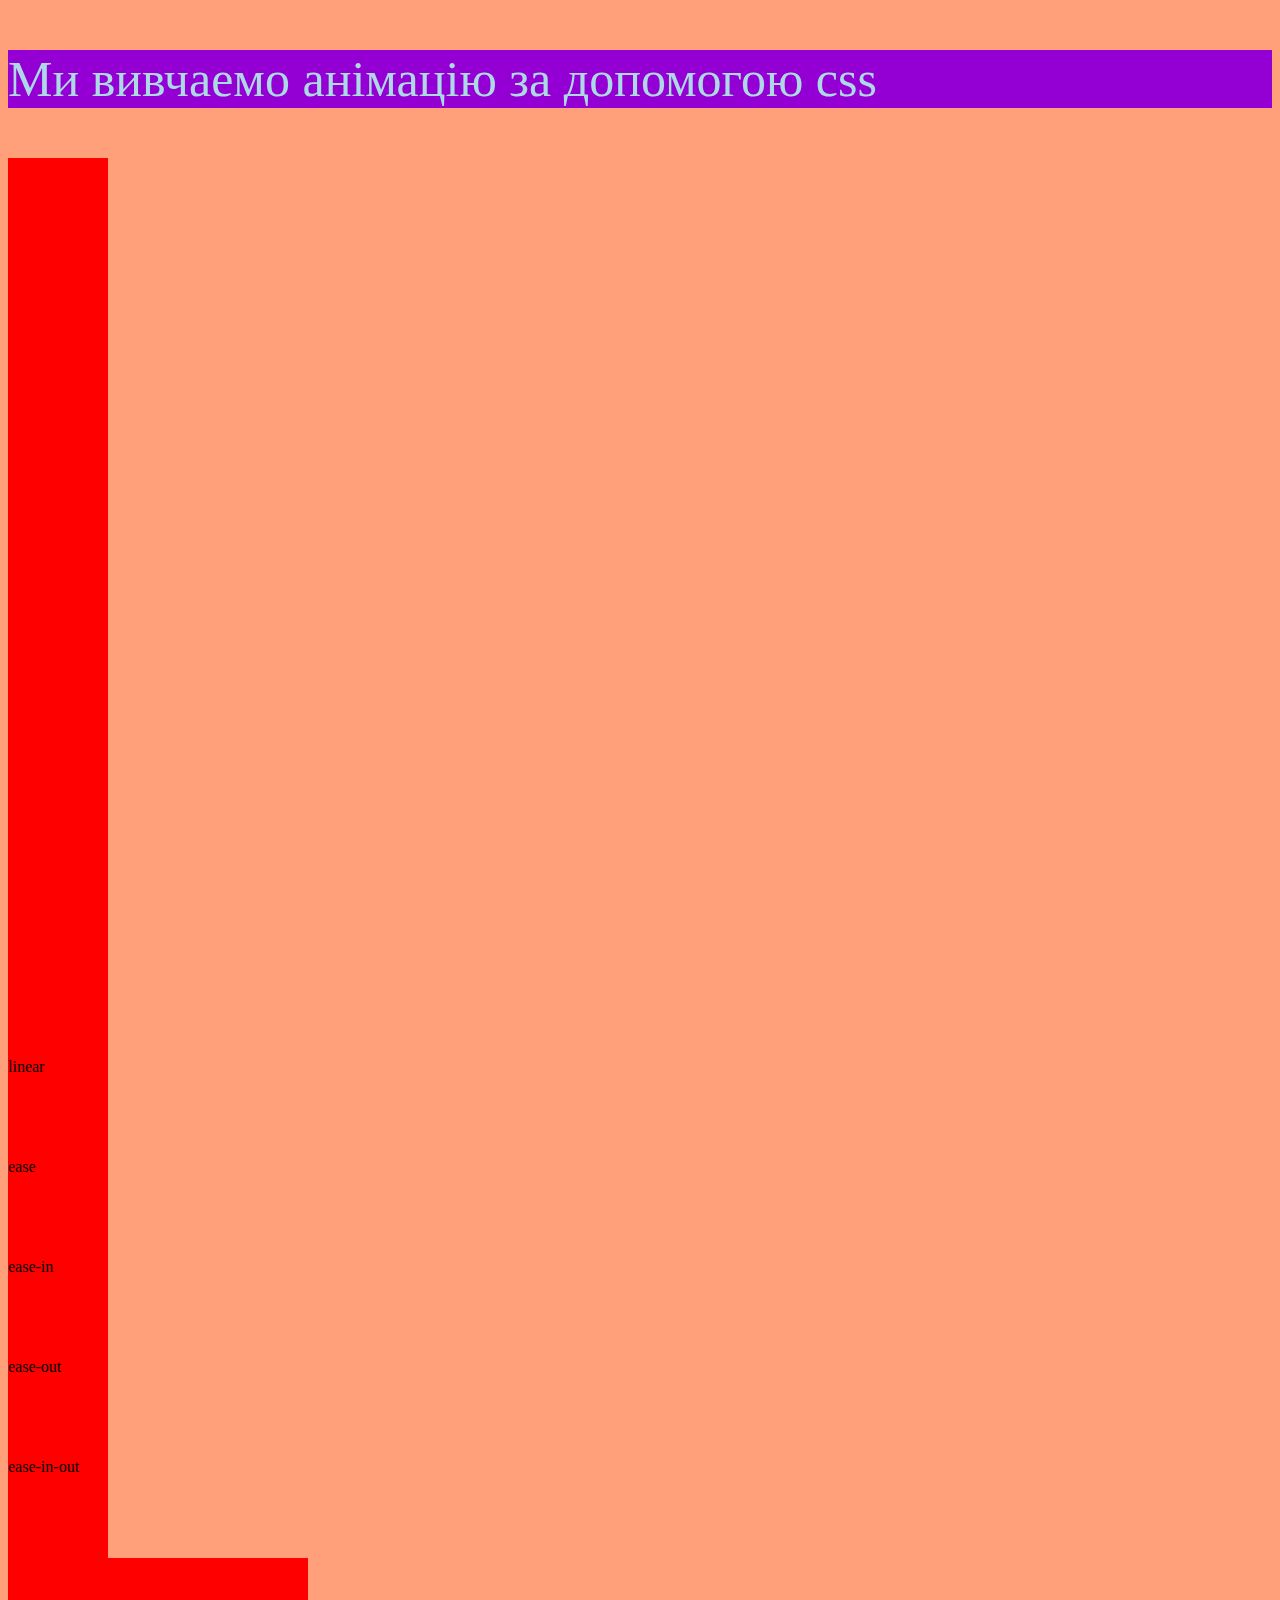
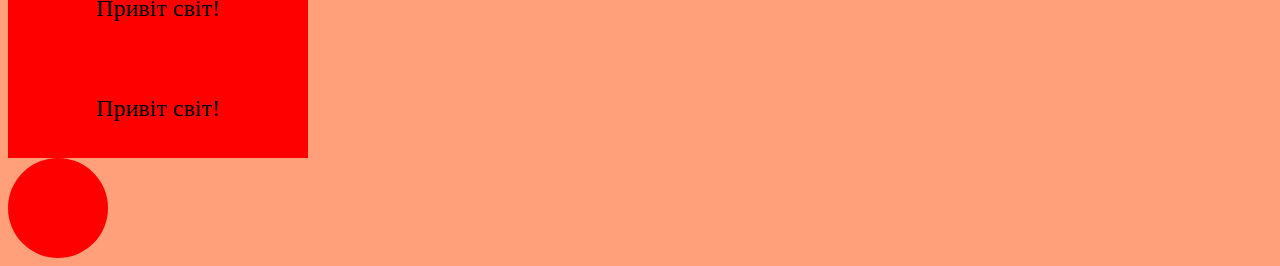
<file: Animation.html>
<!DOCTYPE html>
<!-- saved from url=(0057)https://artem20243112.github.io/beautiful-/animation.html -->
<html><head><meta http-equiv="Content-Type" content="text/html; charset=UTF-8">
	
	<meta name="viewport" content="width=device-width, initial-scale=1">
	<title>Animation css</title>
	<link rel="stylesheet" type="text/css" href="./Animation_files/animation.css">
<style type="text/css"></style><style type="text/css" id="operaUserStyle"></style></head>
<body>
<p>Ми вивчаемо анімацію за допомогою css</p>
<div class="d1"></div>
<div class="d2"></div>
<div class="d3"></div>
<div class="d4"></div>
<div class="d5"></div>
<div class="d6"></div>
<div class="d7"></div>
<div class="d8"></div>
<div class="d9"></div>
<div class="d10">linear</div>
<div class="d11">ease</div>
<div class="d12">ease-in</div>
<div class="d13">ease-out</div>
<div class="d14">ease-in-out</div>
<div class="d15">Привіт світ!</div>
<div class="d16">Привіт світ!</div>
<div class="d17"></div>



</body></html>
</file>
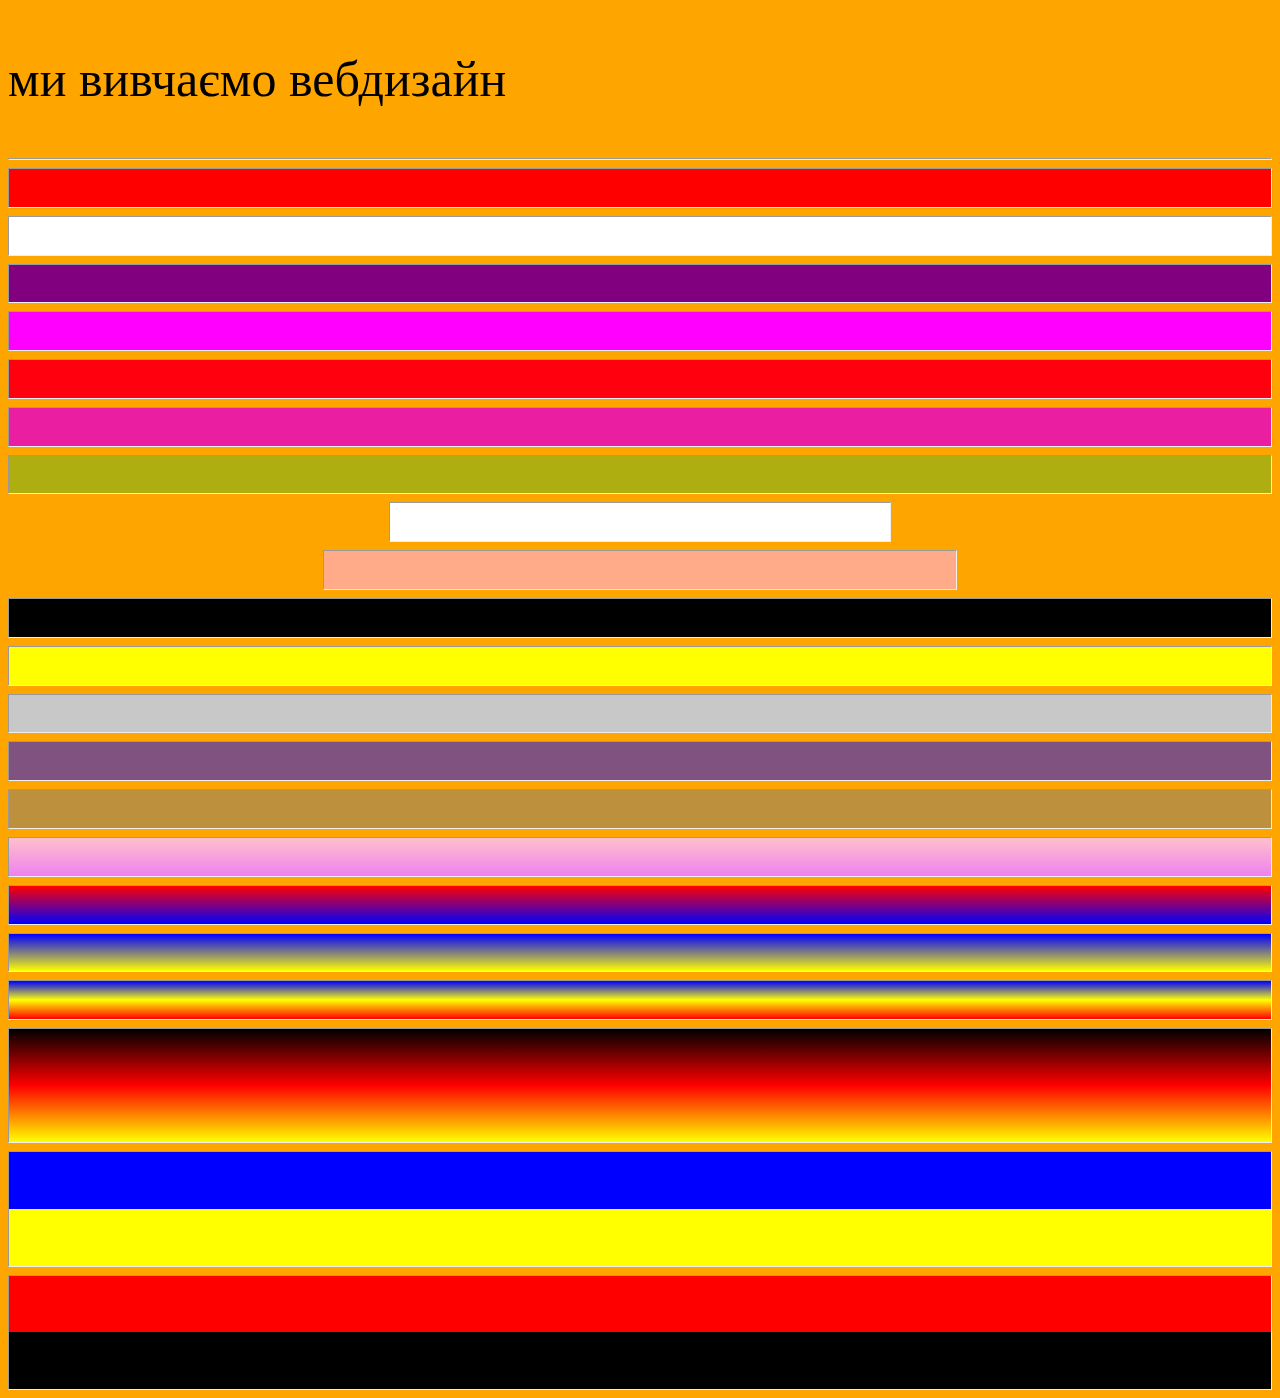
<file: base.html>
<!DOCTYPE html>
<html lang="uk">  
<head>
	<meta charset="utf-8">
	<meta name="viewport" content="width=device-width, initial-scale=1">
	<title>my site</title>
</head>
<body style="background-color: orange;">
	<p style="background-color:orange; color: #00f00; font-size: 50px;">ми вивчаємо вебдизайн</p>
	<hr>
	<hr style="background-color:#ff0000; height: 1cm;">
	<hr style="background-color:#fff; height: 1cm;">
	<hr style="background-color:#800080; height: 1cm;">
	<hr style="background-color:#ff00ff; height: 1cm;">
	<hr style="background-color:#ff000f; height: 1cm;">
	<hr style="background-color:#ea1ea1; height: 1cm;">
	<hr style="background-color:#aeae11; height: 1cm;">
	<hr style="background-color:#fff; height: 1cm;width: 500px;">
	<hr style="background-color:#fa8; height: 1cm;width: 50%;">
	<hr style="background-color:rgb(0, 0, 0, 1.0); height: 1cm;">
	<hr style="background-color:rgb(255, 255, 0, 1.0); height: 1cm;">
	<hr style="background-color:rgb(200, 200, 200, 1.0); height: 1cm;">
	<hr style="background-color:rgb(0, 0, 255, 0.5); height: 1cm;">
	<hr style="background-color:rgb(123, 123, 123, 0.5); height: 1cm;">
	<hr style="background: linear-gradient(pink,violet); height: 1cm;">
	<hr style="background: linear-gradient(red,blue); height: 1cm;">
	<hr style="background: linear-gradient(blue,yellow); height: 1cm;">
	<hr style="background: linear-gradient(blue,yellow,red); height: 1cm;">
	<hr style="background: linear-gradient(black,red,yellow); height: 3cm;">
	<hr style="background: linear-gradient(180deg,blue 50%, yellow 50%); height: 3cm;">
	<hr style="background: linear-gradient(180deg,red 50%, black 50%); height: 3cm;">

    <body>
	</html>
</file>
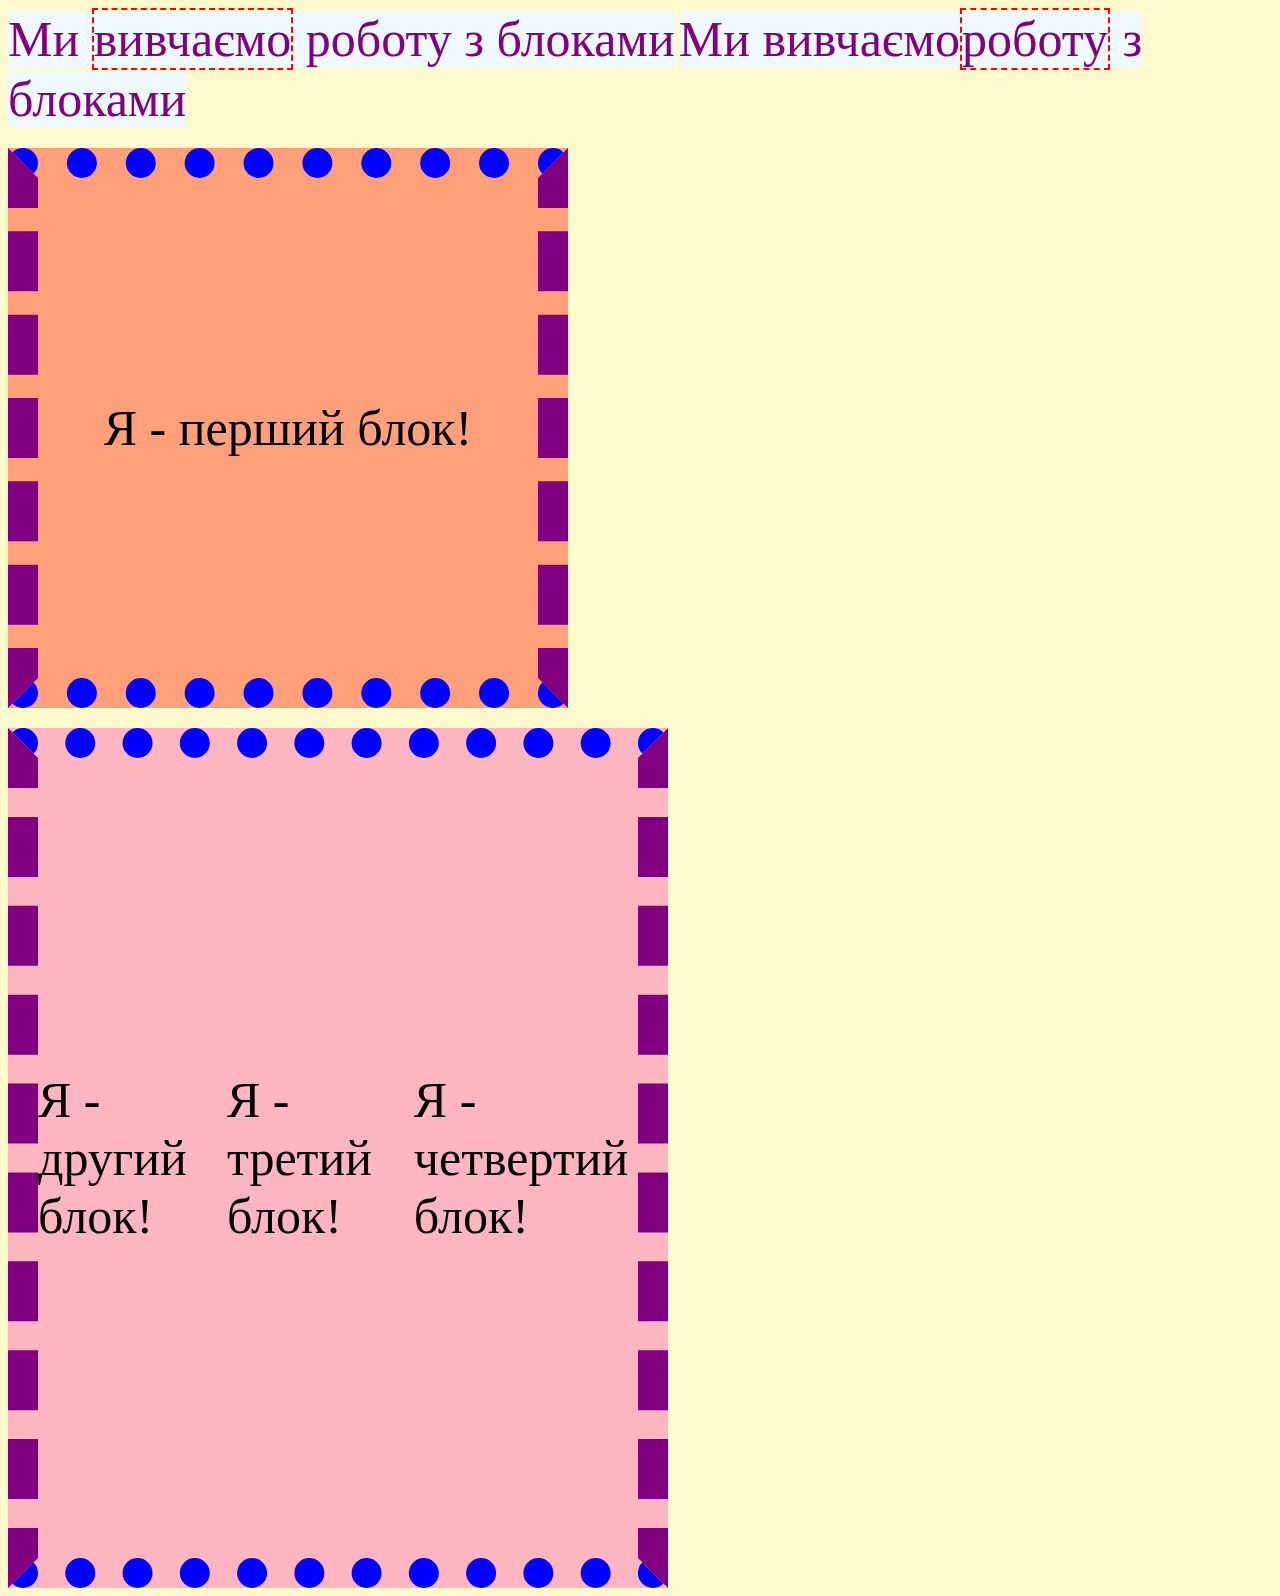
<file: Blocks.html>
<!DOCTYPE html>
<!-- saved from url=(0054)https://artem20243112.github.io/beautiful-/blocks.html -->
<html><head><meta http-equiv="Content-Type" content="text/html; charset=UTF-8">
	
	<meta name="viewport" content="width=device-width, initial-scale=1">
	<title> Blocks </title>
	<link rel="stylesheet" type="text/css" href="./Blocks_files/blocks.css">
<style type="text/css"></style><style type="text/css" id="operaUserStyle"></style></head>
<body>
<p>Ми <span>вивчаємо</span> роботу з блоками</p>
<p>Ми вивчаємо<span>роботу</span> з блоками</p>
<div id="first"> Я - перший блок!</div>
<div id="second"> Я - другий блок!
<div id="third"> Я - третий блок!</div>
<div id="fourth"> Я - четвертий блок!</div>	


</div>


</body></html>
</file>
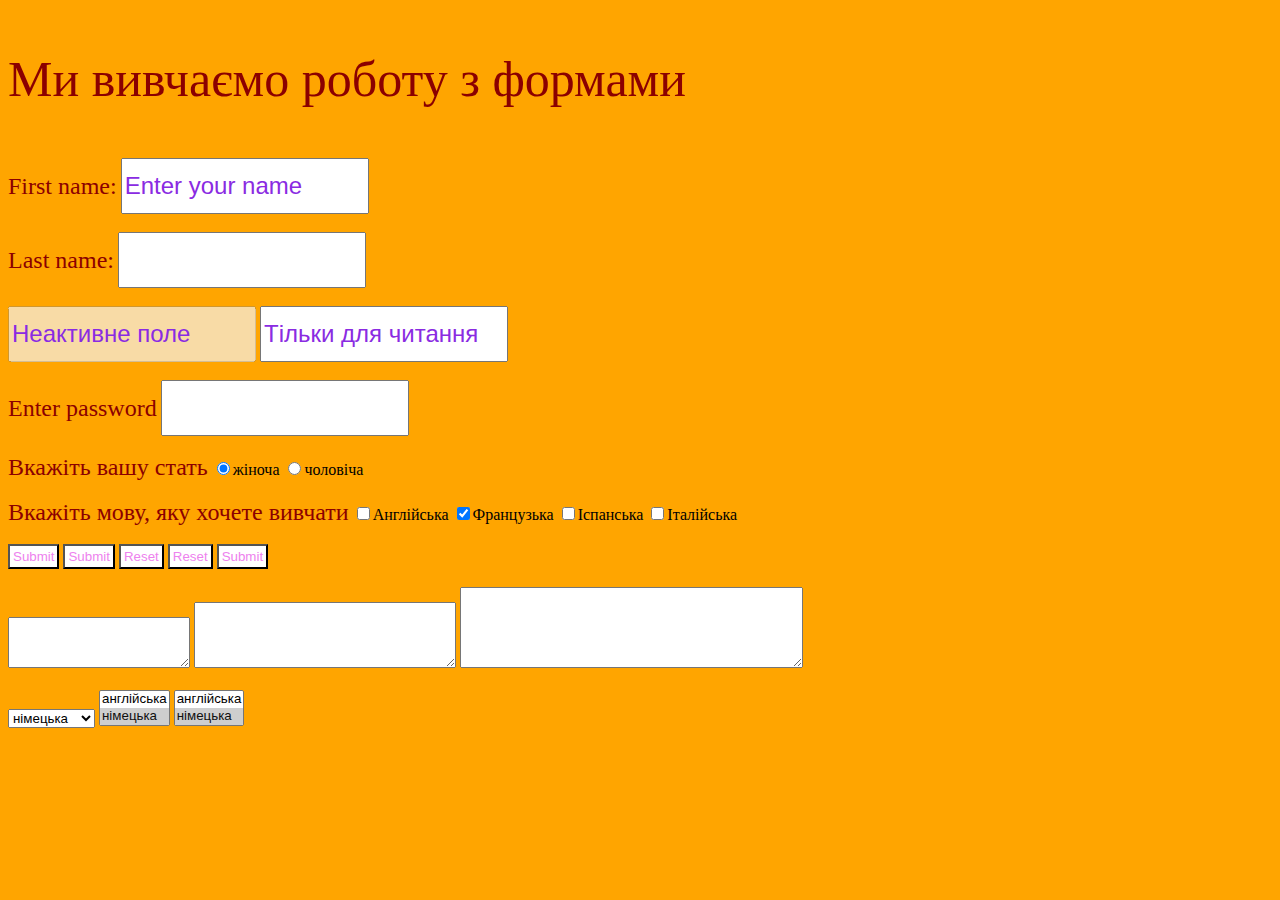
<file: forms.html>
<!DOCTYPE html>
<html>
<head>
	<meta charset="utf-8">
	<meta name="viewport" content="width=device-width, initial-scale=1">
	<title>Forms</title>
	<link rel="stylesheet" type="text/css" href="css/forms.css">
</head>
<body>
<p>Ми вивчаємо роботу з формами</p>
<form name="form1">
  <label for="fname">First name:</label>
  <input type="text" id="fname" name="fname" value="Enter your name" maxlength="50" size="12" class="in1"><br><br>
  <label for="lname">Last name:</label>
  <input type="text" id="lname" name="lname" class="in1"><br><br>
  <input type="text" name="df" value="Неактивне поле" disabled class="in1">
  <input type="text" name="ro" value="Тільки для читання" readonly class="in1"><br><br>
<label for="password"> Enter password</label> <input type="password" name="password" class="in1"><br><br>
<label for="gender">Вкажіть вашу стать</label>
<input type="radio" name="gender" checked>жіноча
<input type="radio" name="gender">чоловіча<br><br>
<label for="lang">Вкажіть мову, яку хочете вивчати</label>
<input type="checkbox" name="lan1">Англійська
<input type="checkbox" name="lan2" checked>Французька
<input type="checkbox" name="lan3">Іспанська
<input type="checkbox" name="lan4">Італійська
<br><br>
<input type="submit" name="submit" class="btn">
<input type="submit" name="submit1" value="Submit" class="btn">
<input type="reset" name="reset" class="btn">
<input type="reset" name="reset1" value="Reset" class="btn">
<button type="submit" class="btn">Submit</button>
<br><br>
<textarea cols="20" rows="3" name="ta1" wrap="off"></textarea>
<textarea cols="30" rows="4" name="ta1" wrap="virtual"></textarea>
<textarea cols="40" rows="5" name="ta1" wrap="physical"></textarea>
<br><br>
<select name="lanch">
	<option>англійська</option>
	<option selected>німецька</option>
	<option>італійська</option>
	<option>іспанська</option>

</select>
<select name="lanch" size="2">
	<option>англійська</option>
	<option selected>німецька</option>
	<option>італійська</option>
	<option>іспанська</option>

</select>
<select name="lanch" size="2" multiple>
	<option>англійська</option>
	<option selected>німецька</option>
	<option>італійська</option>
	<option>іспанська</option>

</select>
</form>
</body>
</html>
</file>
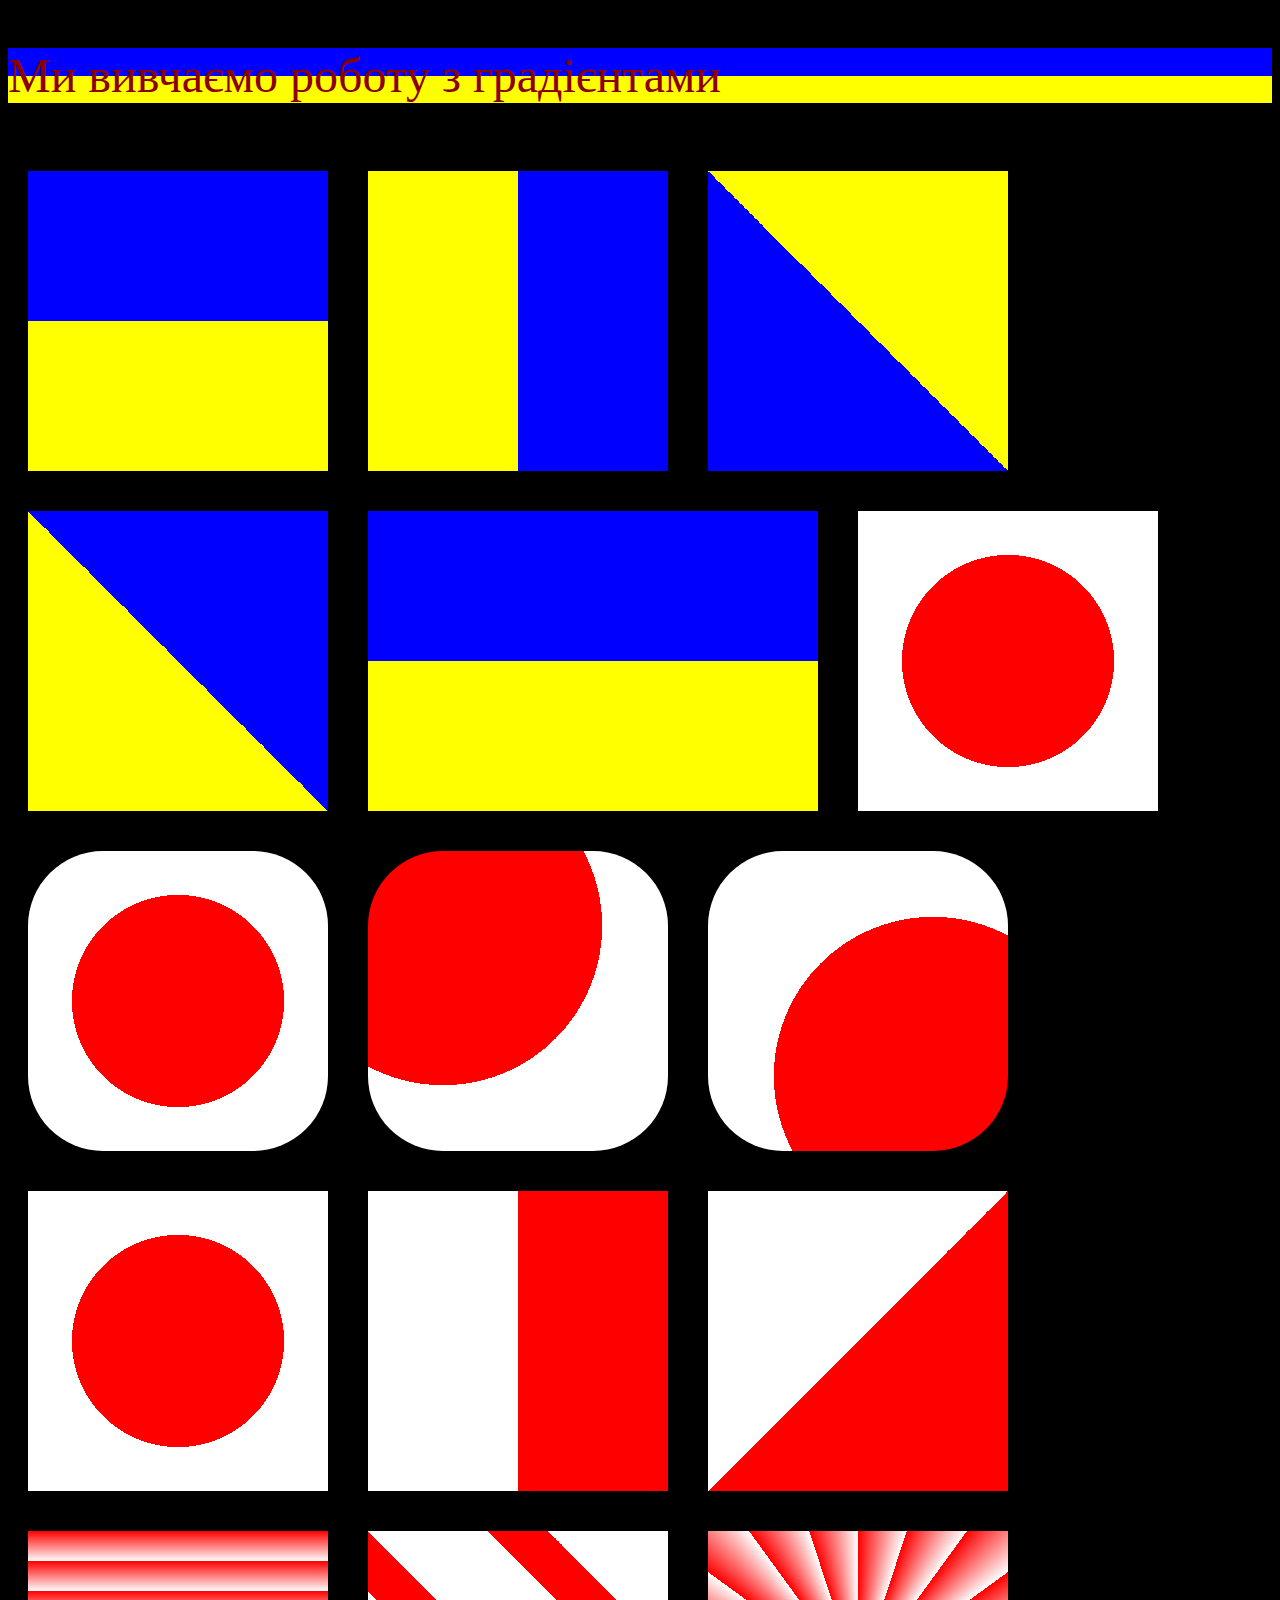
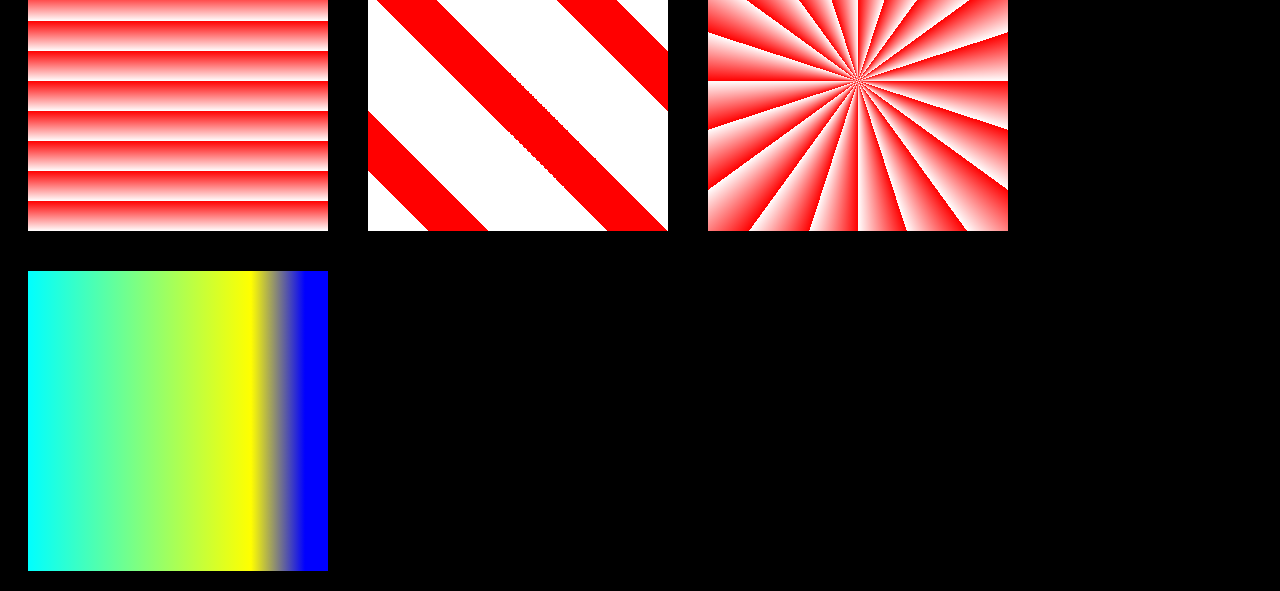
<file: gradient.html>
<!DOCTYPE html>
<html lang="uk">
<head>
	<meta charset="utf-8">
	<meta name="viewport" content="width=device-width, initial-scale=1">
	<title>gradient</title>
	<style type="text/css">
		body{
			background-color: black;
		}
		p{
            color: darkred;
            font-size: 0.5in;
            background: linear-gradient(blue 50%, yellow 50%);
		}
		div{
			width: 300px;
			height: 300px;
			margin: 20px;
			float: left;
		}
	</style>
</head>
<body>
<p>Ми вивчаємо роботу з градієнтами</p>
<div style="background: linear-gradient(blue 50%, yellow 50%);"></div>
<div style="background: linear-gradient(to left, blue 50%, yellow 50%);"></div>
<div style="background: linear-gradient(45deg, blue 50%, yellow 50%);"></div>
<div style="background: linear-gradient(225deg, blue 50%, yellow 50%);"></div>
<div style="background: linear-gradient(blue 50%, yellow 50%); width: 450px;"></div>
<div style="background: radial-gradient(red 50%, white 50%);"></div>
<div style="background: radial-gradient(red 50%, white 50%); border-radius: 25%;"></div>
<div style="background: radial-gradient(circle at 25% 25%, red 50%, white 50%); border-radius: 25%;"></div>
<div style="background: radial-gradient(circle at 75% 75%, red 50%, white 50%); border-radius: 25%;"></div>
<div style="background: radial-gradient(circle at 50% 50%, red 50%, white 50%);"></div>
<div style="background: conic-gradient(red 50%, white 50%);"></div>
<div style="background: conic-gradient(from 45deg,red 50%, white 50%);"></div>
<div style="background: repeating-linear-gradient(red 10%, white 20%);"></div>
<div style="background: repeating-linear-gradient(45deg,red 10% 20%,white 20% 40%);"></div>
<div style="background: repeating-conic-gradient(red 5%, white 10%);"></div>
<div style="background: linear-gradient(to left, blue 23px, yellow 77px, cyan);"></div>

</body>
</html>
</file>
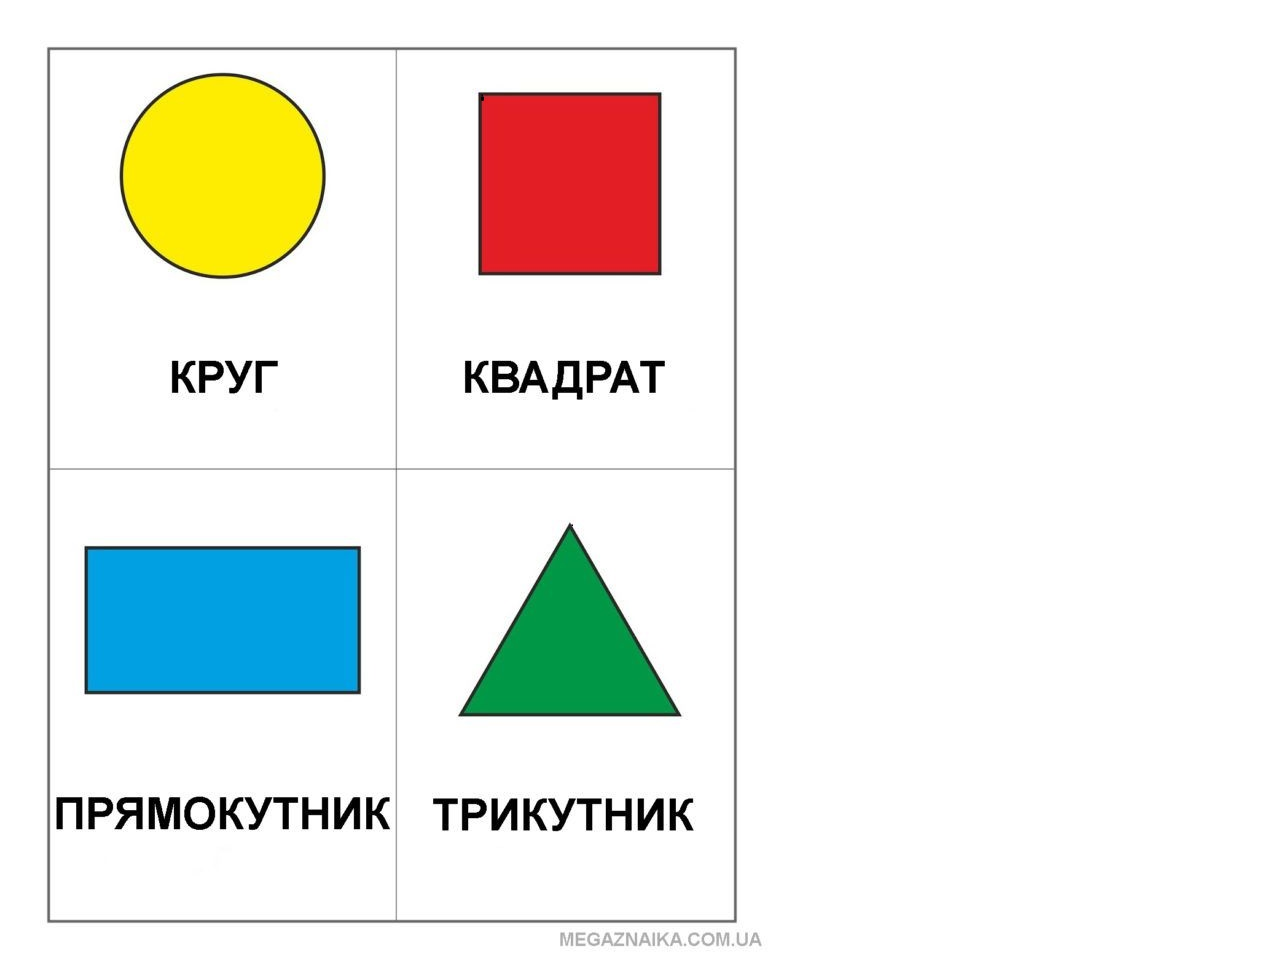
<file: map.html>
<!DOCTYPE html>
<!-- saved from url=(0092)file:///D:/%D0%92%D0%B5%D0%B1%D0%B4%D0%B8%D0%B7%D0%B0%D0%B9%D0%BD%20Sublime%20Text/maps.html -->
<html><head><meta http-equiv="Content-Type" content="text/html; charset=UTF-8">
	
	<meta name="viewport" content="width=device-width, initial-scale=1">
	<title>tag map</title>
<style type="text/css" id="operaUserStyle"></style></head>
<body>
<img src="./map_files/figures.jpg" alt="figures" usemap="#figures">
<map name="figures">
	<area shape="rect" coords="80,540,350,680" href="https://uk.wikipedia.org/wiki/%D0%9F%D1%80%D1%8F%D0%BC%D0%BE%D0%BA%D1%83%D1%82%D0%BD%D0%B8%D0%BA" target="_blank" title="Прямокутник">
	<area shape="circle" coords="210,170,105" href="https://uk.wikipedia.org/wiki/%D0%9A%D1%80%D1%83%D0%B3" target="_blank" title="Круг">
	<area shape="rect" coords="471,86,651,266" href="https://uk.wikipedia.org/wiki/%D0%9A%D0%B2%D0%B0%D0%B4%D1%80%D0%B0%D1%82#:~:text=%D0%9A%D0%B2%D0%B0%D0%B4%D1%80%D0%B0%CC%81%D1%82%20%E2%80%94%20%D1%87%D0%BE%D1%82%D0%B8%D1%80%D0%B8%D0%BA%D1%83%D1%82%D0%BD%D0%B8%D0%BA%2C%20%D1%83%20%D1%8F%D0%BA%D0%BE%D0%B3%D0%BE%20%D0%B2%D1%81%D1%96,%D1%80%D1%96%D0%B2%D0%BD%D1%96%20%D1%96%20%D0%B2%D1%81%D1%96%20%D0%BA%D1%83%D1%82%D0%B8%20%D0%BF%D1%80%D1%8F%D0%BC%D1%96." target="_blank" title="Квадрат">
		<area shape="poly" coords="563,517,671,705,452,706" href="https://uk.wikipedia.org/wiki/%D0%A2%D1%80%D0%B8%D0%BA%D1%83%D1%82%D0%BD%D0%B8%D0%BA" target="_blank" title="трикутник">
</map>	

</body></html>
</file>
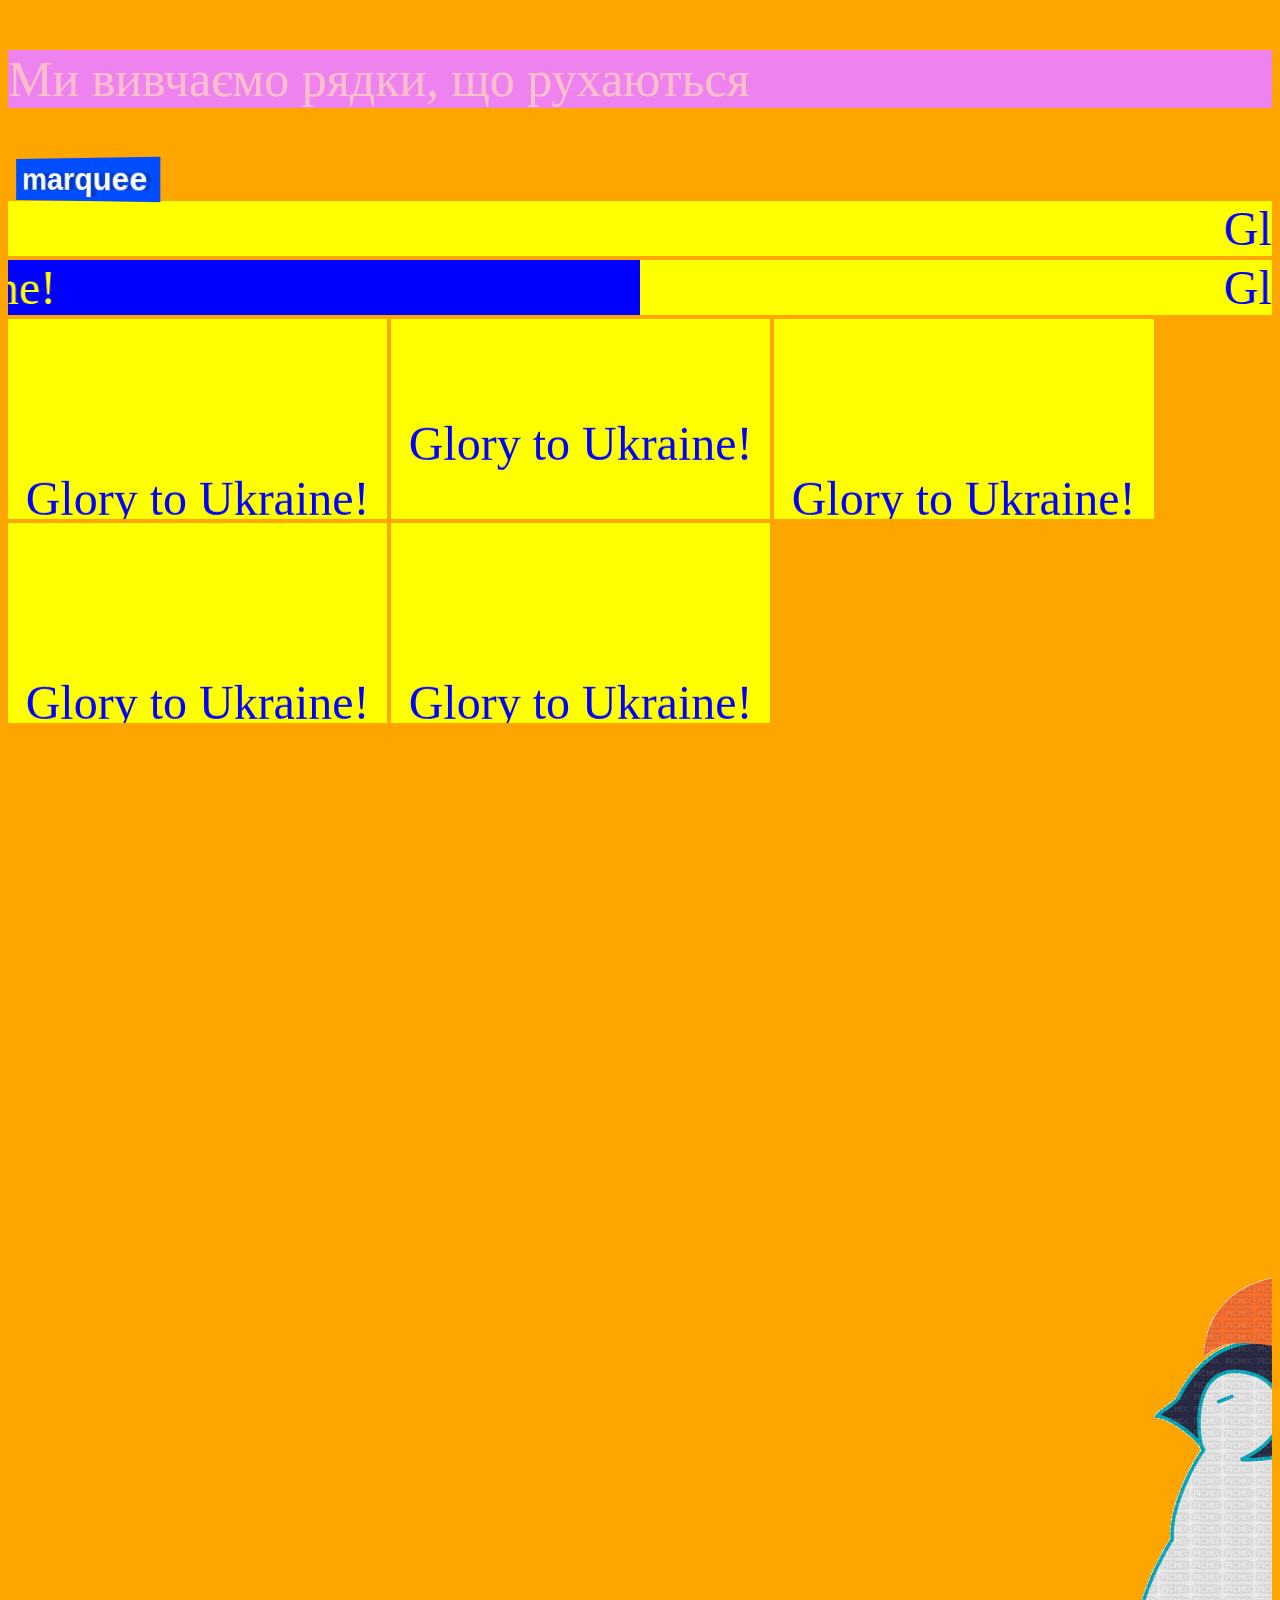
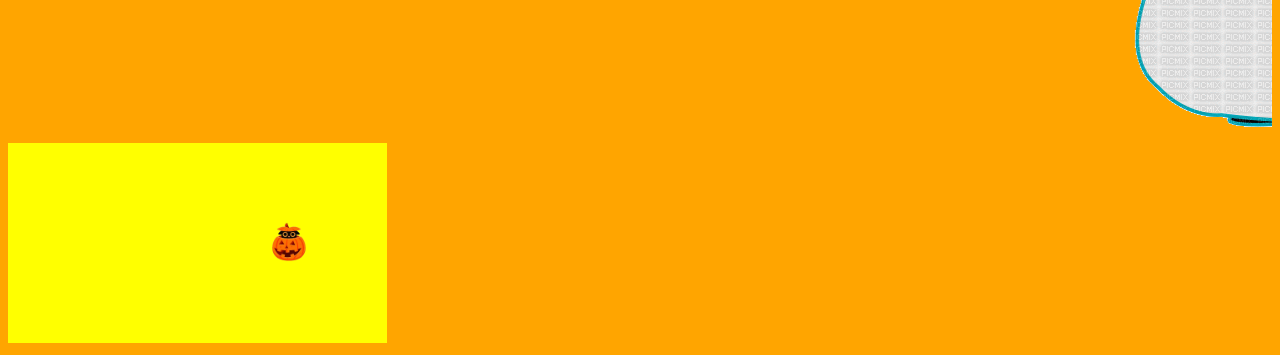
<file: marquee.html>
<!DOCTYPE html>
<!-- saved from url=(0055)https://artem20243112.github.io/beautiful-/marquee.html -->
<html><head><meta http-equiv="Content-Type" content="text/html; charset=UTF-8">
					
					<meta name="viewport" content="width=device-width, initial-scale=1">
					<title>Анімація</title>
					<link rel="stylesheet" type="text/css" href="./marquee_files/marquee.css">
				<style type="text/css"></style><style type="text/css" id="operaUserStyle"></style></head>
				<body>
				<p>Ми вивчаємо рядки, що рухаються</p>
				<!-- HTML !-->
<a href="https://html-css.co.ua/html/tag-marquee/" target="_blank"><button class="button-92" role="button">marquee</button></a>
<marquee style="color: blue; background-color: yellow; font-size: 48px;">Glory to Ukraine!</marquee>
<marquee style="color: yellow; background-color: blue; font-size: 48px; width:50% ;" direction="right">Glory to Ukraine!</marquee><marquee style="color: blue; background-color: yellow; font-size: 48px; width:50% ;">Glory to Ukraine!</marquee>

<marquee style="color: blue; background-color: yellow; font-size: 48px; width: 30%; height: 200px; text-align: center;" direction="up">Glory to Ukraine!</marquee>
<marquee style="color: blue; background-color: yellow; font-size: 48px; width: 30%; height: 200px; text-align: center;" direction="up" behavior="alternate">Glory to Ukraine!</marquee>
<marquee style="color: blue; background-color: yellow; font-size: 48px; width: 30%; height: 200px; text-align: center;" direction="up" behavior="slide" loop="3">Glory to Ukraine!</marquee>
<marquee style="color: blue; background-color: yellow; font-size: 48px; width: 30%; height: 200px; text-align: center;" direction="up" behavior="slide">Glory to Ukraine!</marquee>
<marquee style="color: blue; background-color: yellow; font-size: 48px; width: 30%; height: 200px; text-align: center;" direction="up" behavior="slide" loop="3">Glory to Ukraine!</marquee>
<marquee><img src="./marquee_files/2431392_fb97e.gif"></marquee>
<marquee scrollamount="30"><img src="./marquee_files/2431392_fb97e.gif"></marquee>
<marquee style="color: blue; background-color: yellow; font-size: 48px; width: 30%; height: 200px; text-align: center;" direction="up" behavior="alternate"><marquee behavior="alternate"><img src="./marquee_files/6aa18e24a142fcbbd317899375c0827a035b4b59.gif" width="100"></marquee></marquee>




				
								</body></html>
</file>
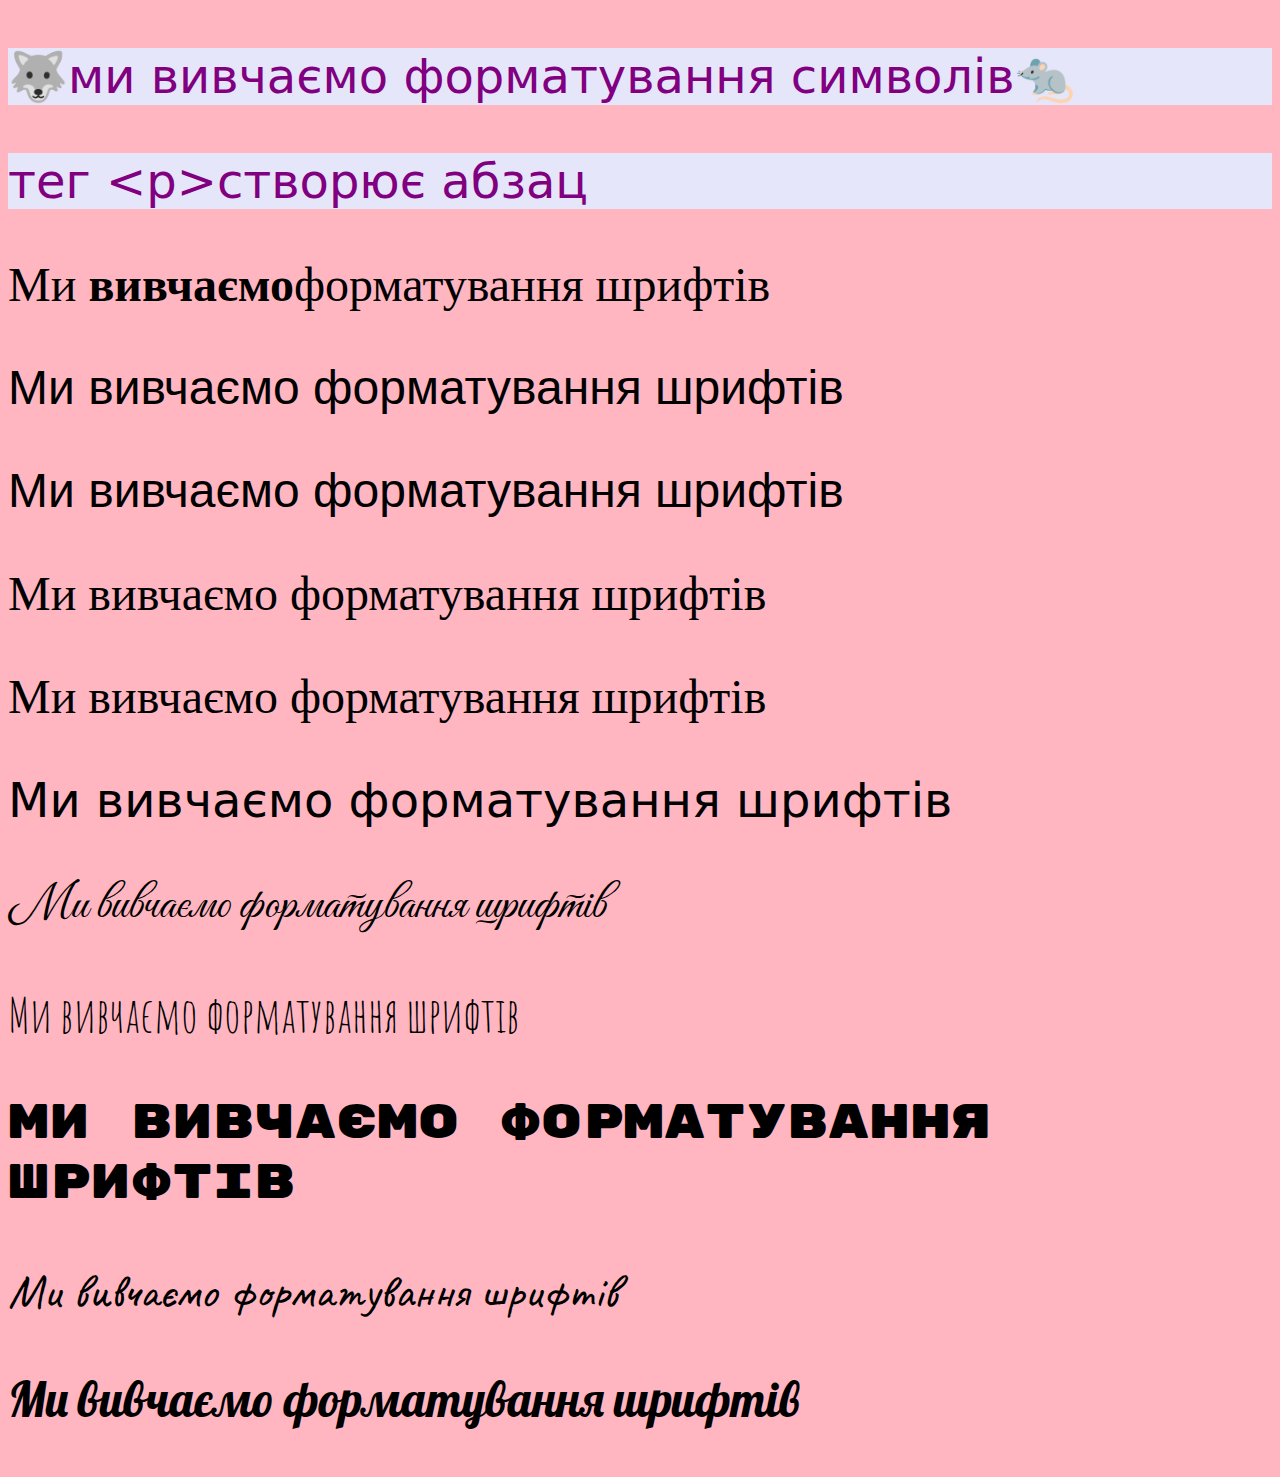
<file: simbols.html>
<!DOCTYPE html>
<html>
<head>
	<meta charset="utf-8">
	<meta name="viewport" content="width=device-width, initial-scale=1">
	<title>symbols</title>
	<link rel="stylesheet" type="text/css" href="css/symbols.css"><link rel="preconnect" href="https://fonts.googleapis.com">
<link rel="preconnect" href="https://fonts.gstatic.com" crossorigin>
<link href="https://fonts.googleapis.com/css2?family=Amatic+SC:wght@400;700&family=Caveat:wght@400..700&family=Great+Vibes&family=Lobster&family=Rubik+Mono+One&display=swap" rel="stylesheet">
</head>
<body>
<p class="p1">&#128058;ми вивчаємо форматування символів&#128000;</p>
<p class="p1">тег &lt;p&gt;створює абзац</p>
<p class="p2">Ми <b>вивчаємо</b>форматування шрифтів</p>
<p class="p3">Ми вивчаємо форматування шрифтів</p>
<p class="p4">Ми вивчаємо форматування шрифтів</p>
<p class="p5">Ми вивчаємо форматування шрифтів</p>
<p class="p6">Ми вивчаємо форматування шрифтів</p>
<p class="p7">Ми вивчаємо форматування шрифтів</p>
<p class="p8">Ми вивчаємо форматування шрифтів</p>
<p class="p9">Ми вивчаємо форматування шрифтів</p>
<p class="p10">Ми вивчаємо форматування шрифтів</p>
<p class="p11">Ми вивчаємо форматування шрифтів</p>
<p class="p12">Ми вивчаємо форматування шрифтів</p>

</body>
</html>
</file>
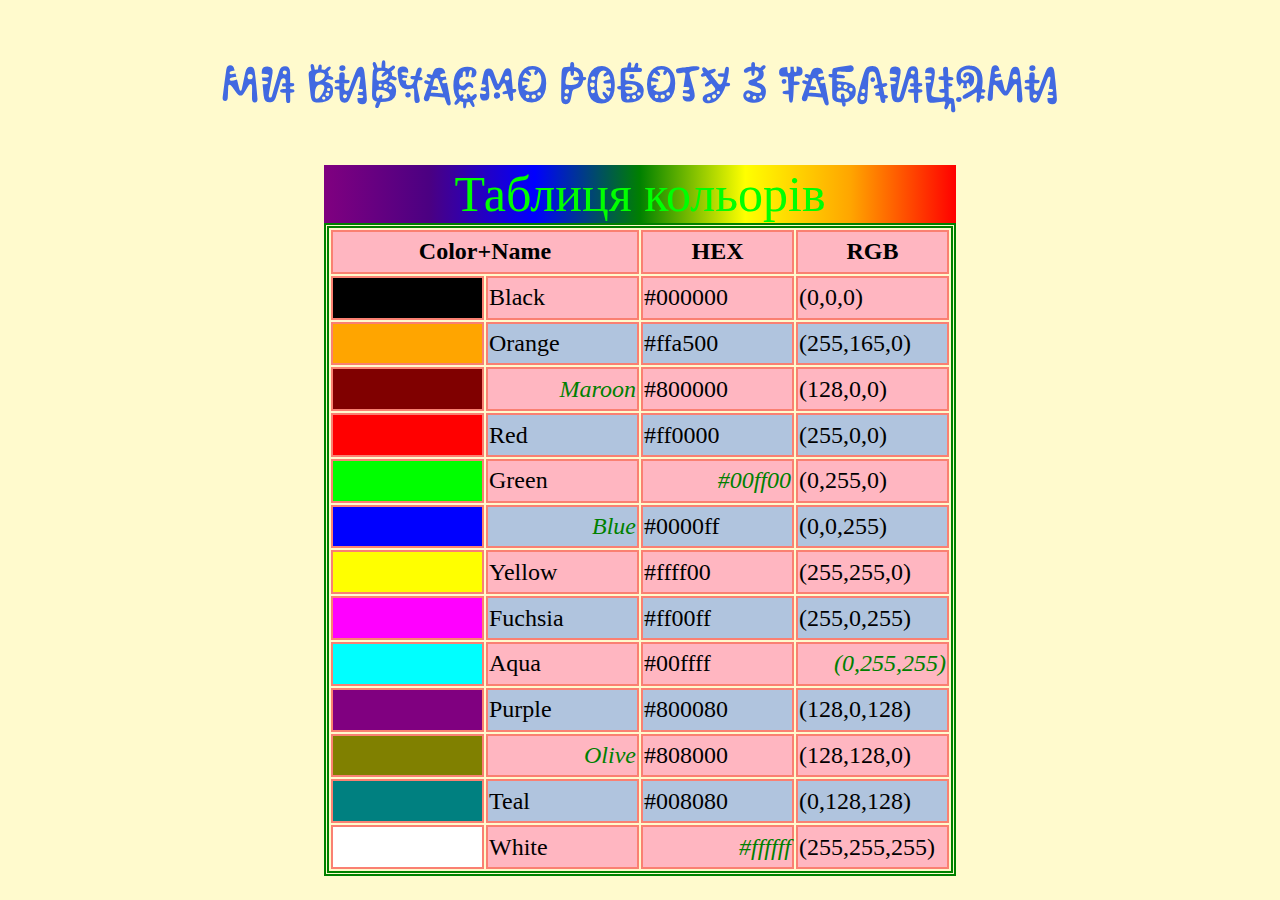
<file: Table.html>
<!DOCTYPE html>
<!-- saved from url=(0040)https://da2ha.github.io/site2/table.html -->
<html><head><meta http-equiv="Content-Type" content="text/html; charset=UTF-8">
	
	<meta name="viewport" content="width=device-width, initial-scale=1">
	<title>Table</title>
	<link rel="stylesheet" type="text/css" href="./Table_files/table.css">

<style type="text/css"></style><style type="text/css" id="operaUserStyle"></style></head>
<body>
<p>Ми вивчаємо роботу з таблицями</p>
<table>
	<caption>Таблиця кольорів</caption>
	<thead>
		<tr>
			<th colspan="2">Color+Name</th>
			<th>HEX</th>
			<th>RGB</th>
		</tr>
	</thead>
	<tbody>
		<tr>
			<td style="background-color: #000;"></td>
			<td>Black</td>
			<td>#000000</td>
			<td>(0,0,0)</td>
		</tr>
		<tr>
			<td style="background-color: #ffa500;"></td>
			<td>Orange</td>
			<td>#ffa500</td>
			<td>(255,165,0)</td>
		</tr>
		<tr>
			<td style="background-color: #800000;"></td>
			<td class="sc">Maroon</td>
			<td>#800000</td>
			<td>(128,0,0)</td>
		</tr>
		<tr>
			<td style="background-color: #f00;"></td>
			<td>Red</td>
			<td>#ff0000</td>
			<td>(255,0,0)</td>
		</tr>
		<tr>
			<td style="background-color: #0f0;"></td>
			<td>Green</td>
			<td class="sc">#00ff00</td>
			<td>(0,255,0)</td>
		</tr>
		<tr>
			<td style="background-color: #00f;"></td>
			<td class="sc">Blue</td>
			<td>#0000ff</td>
			<td>(0,0,255)</td>
		</tr>
		<tr>
			<td style="background-color: #ff0;"></td>
			<td>Yellow</td>
			<td>#ffff00</td>
			<td>(255,255,0)</td>
		</tr>
		<tr>
			<td style="background-color: #f0f;"></td>
			<td>Fuchsia</td>
			<td>#ff00ff</td>
			<td>(255,0,255)</td>
		</tr>
		<tr>
			<td style="background-color: #0ff;"></td>
			<td>Aqua</td>
			<td>#00ffff</td>
			<td class="sc">(0,255,255)</td>
		</tr>
		<tr>
			<td style="background-color: #800080;"></td>
			<td>Purple</td>
			<td>#800080</td>
			<td>(128,0,128)</td>
		</tr>
		<tr>
			<td style="background-color: #808000;"></td>
			<td class="sc">Olive</td>
			<td>#808000</td>
			<td>(128,128,0)</td>
		</tr>
		<tr>
			<td style="background-color: #008080;"></td>
			<td>Teal</td>
			<td>#008080</td>
			<td>(0,128,128)</td>
		</tr>
		<tr>
			<td style="background-color: #fff;"></td>
			<td>White</td>
			<td class="sc">#ffffff</td>
			<td>(255,255,255)</td>
		</tr>

	</tbody>
</table>

</body></html>
</file>
<file: Animation_files/animation.css>
body{
	background-color: lightsalmon;
}
p {
	color: lightblue;
	background-color: darkviolet;
	font-size: 50px;
}
div{
	width: 100px;
	height: 100px;
	background-color: red;
}
.d1{
	animation-name: example1;
	animation-duration: 5s;
}
@keyframes example1{
	from{background-color: red;}
	to{background-color: green;}
}
.d2{
	animation-name: example2;
	animation-duration: 5s;
}
@keyframes example2{
	0%{background-color: red;}
	25%{background-color: green;}
	50%{background-color: blue;}
	75%{background-color: orange;}
	100%{background-color: fuchsia;}
}
.d3{
	animation-name: example3;
	animation-duration: 5s;
	position: relative;
}
@keyframes example3{
	0%{background-color: red; left: 0px; top: 0px;}
	25%{background-color: green; left: 200px; top: 0px;}
	50%{background-color: blue; left: 200px; top: 200px;}
	75%{background-color: orange; left: 0px; top: 200px;}
	100%{background-color: fuchsia; left: 0px; top: 0px;}
}
.d4{
	animation-name: example4;
	animation-duration: 5s;
	position: relative;
	animation-delay: 2s;
}
@keyframes example4{
	0%{background-color: red; left: 0px; top: 0px;}
	25%{background-color: green; left: 200px; top: 0px;}
	50%{background-color: blue; left: 200px; top: 200px;}
	75%{background-color: orange; left: 0px; top: 200px;}
	100%{background-color: fuchsia; left: 0px; top: 0px;}
}
.d5{
	animation-name: example5;
	animation-duration: 5s;
	position: relative;
	animation-delay: -2s;
}
@keyframes example5{
	0%{background-color: red; left: 0px; top: 0px;}
	25%{background-color: green; left: 200px; top: 0px;}
	50%{background-color: blue; left: 200px; top: 200px;}
	75%{background-color: orange; left: 0px; top: 200px;}
	100%{background-color: fuchsia; left: 0px; top: 0px;}
}
.d6{
	animation-name: example6;
	animation-duration: 5s;
	position: relative;
	animation-delay: 2s;
	animation-iteration-count: 3;
}
@keyframes example6{
	0%{background-color: red; left: 0px; top: 0px;}
	25%{background-color: green; left: 200px; top: 0px;}
	50%{background-color: blue; left: 200px; top: 200px;}
	75%{background-color: orange; left: 0px; top: 200px;}
	100%{background-color: fuchsia; left: 0px; top: 0px;}
}
.d7{
	animation-name: example7;
	animation-duration: 5s;
	position: relative;
	animation-delay: 2s;
	animation-iteration-count: infinite;
}
@keyframes example7{
	0%{background-color: red; left: 0px; top: 0px;}
	25%{background-color: green; left: 200px; top: 0px;}
	50%{background-color: blue; left: 200px; top: 200px;}
	75%{background-color: orange; left: 0px; top: 200px;}
	100%{background-color: fuchsia; left: 0px; top: 0px;}
}
.d8{
	animation-name: example8;
	animation-duration: 5s;
	position: relative;
	animation-delay: 2s;
	animation-iteration-count: infinite;
	animation-direction: reverse;
}
@keyframes example8{
	0%{background-color: red; left: 0px; top: 0px;}
	25%{background-color: green; left: 200px; top: 0px;}
	50%{background-color: blue; left: 200px; top: 200px;}
	75%{background-color: orange; left: 0px; top: 200px;}
	100%{background-color: fuchsia; left: 0px; top: 0px;}
}
.d9{
	animation-name: example9;
	animation-duration: 5s;
	position: relative;
	animation-delay: 2s;
	animation-iteration-count: infinite;
	animation-direction: alternate;
}
@keyframes example9{
	0%{background-color: red; left: 0px; top: 0px;}
	25%{background-color: green; left: 200px; top: 0px;}
	50%{background-color: blue; left: 200px; top: 200px;}
	75%{background-color: orange; left: 0px; top: 200px;}
	100%{background-color: fuchsia; left: 0px; top: 0px;}
}
.d10{
	animation-name: example10;
	animation-duration: 5s;
	position: relative;
	animation-delay: 2s;
	animation-iteration-count: infinite;
	animation-direction: linear;
}
@keyframes example10{
	0%{background-color: red; left: 0px; top: 0px;}
	25%{background-color: green; left: 200px; top: 0px;}
	50%{background-color: blue; left: 200px; top: 200px;}
	75%{background-color: orange; left: 0px; top: 200px;}
	100%{background-color: fuchsia; left: 0px; top: 0px;}
}
.d11{
	animation-name: example11;
	animation-duration: 5s;
	position: relative;
	animation-delay: 2s;
	animation-iteration-count: infinite;
	animation-direction: alternate-reverse;
	animation-timing-function: ease;
}
@keyframes example11{
	0%{background-color: red; left: 0px; top: 0px;}
	25%{background-color: green; left: 200px; top: 0px;}
	50%{background-color: blue; left: 200px; top: 200px;}
	75%{background-color: orange; left: 0px; top: 200px;}
	100%{background-color: fuchsia; left: 0px; top: 0px;}
}
.d12{
	animation-name: example12;
	animation-duration: 5s;
	position: relative;
	animation-delay: 2s;
	animation-iteration-count: infinite;
	animation-direction: alternate-reverse;
	animation-timing-function: ease-in;
}
@keyframes example12{
	0%{background-color: red; left: 0px; top: 0px;}
	25%{background-color: green; left: 200px; top: 0px;}
	50%{background-color: blue; left: 200px; top: 200px;}
	75%{background-color: orange; left: 0px; top: 200px;}
	100%{background-color: fuchsia; left: 0px; top: 0px;}
}

.d13{
	animation-name: example13;
	animation-duration: 5s;
	position: relative;
	animation-delay: 2s;
	animation-iteration-count: infinite;
	animation-direction: alternate-reverse;
	animation-timing-function: ease-out;
}
@keyframes example13{
	0%{background-color: red; left: 0px; top: 0px;}
	25%{background-color: green; left: 200px; top: 0px;}
	50%{background-color: blue; left: 200px; top: 200px;}
	75%{background-color: orange; left: 0px; top: 200px;}
	100%{background-color: fuchsia; left: 0px; top: 0px;}
}
.d14{
	animation-name: example14;
	animation-duration: 5s;
	position: relative;
	animation-delay: 2s;
	animation-iteration-count: infinite;
	animation-direction: alternate-reverse;
	animation-timing-function: ease-in;
}
@keyframes example14{
	0%{background-color: red; left: 0px; top: 0px;}
	25%{background-color: green; left: 200px; top: 0px;}
	50%{background-color: blue; left: 200px; top: 200px;}
	75%{background-color: orange; left: 0px; top: 200px;}
	100%{background-color: fuchsia; left: 0px; top: 0px;}
}
.d15{
	animation-name: example15;
	animation-duration: 5s;
	position: relative;
	animation-iteration-count: infinite;
	animation-direction: alternate-reverse;
	width: 300px;
	font-size: 24px;
	justify-content: center;
	align-items: center;
	display: flex;
}
@keyframes example15{
	0%{background-color: red; left: 0%; top: 0%;}
	25%{background-color: green; left: 25%; top: 0%;}
	50%{background-color: blue; left: 50%; top: 0%;}
	75%{background-color: orange; left: 75%; top: 0%;}
	100%{background-color: fuchsia; left: 100%; top: 0%;}
}
.d16{
	animation-name: example16;
	animation-duration: 5s;
	position: relative;
	animation-iteration-count: infinite;
	animation-direction: alternate-reverse;
	width: 300px;
	font-size: 24px;
	justify-content: center;
	align-items: center;
	display: flex;
}
@keyframes example16{
	0%{ left: 0%; top: 0%;}
	100%{ left: 100%; top: 0%;}
}
.d17{
	animation-name: example17;
	animation-duration: 5s;
	position: relative;
	animation-iteration-count: infinite;
	border-radius: 50%;
}
@keyframes example17{
	0%{background-color: red; left: 0%; top: 0%;}
	25%{background-color: green; left: 25%; top: 0%;}
	50%{background-color: blue; left: 50%; top: 0%;}
	75%{background-color: orange; left: 75%; top: 0%;}
	100%{background-color: fuchsia; left: 100%; top: 0%;}
}
</file>
<file: Blocks_files/blocks.css>
body{
	background-color: lemonchiffon;
}
p{
	background-color: aliceblue;
	color: purple;
	font-size: 50px;
	display: inline;
}
span{
	border: dashed 2px red;
	display: inline-block;
}
#first{
	background-color: lightsalmon;
	width: 500px;
	height: 500px;
	border-style: dotted dashed;
	border-color: blue purple;
	border-width: 30px;
	font-size: 50px;
	justify-content: center;
	align-items: center;
	display: flex;
	margin-top: 20px;
}
#second{
	background-color: lightpink;
	width: 600px;
	height: 800px;
	border-style: dotted dashed;
	border-color: blue purple;
	border-width: 30px;
	font-size: 50px;
	justify-content: center;
	align-items: center;
	display: flex;
	margin-top: 20px;
}
</file>
<file: css/forms.css>
body{
	background-color: orange;
}
p{
	font-size: 50px;
	background-color: orange;
	color: darkred;
}
label{
	font-size: 24px;
	color: darkred;
}
.in1{
	height: 50px;
	width: 240px;
	font-size: 24px;
	color: blueviolet;
}
.btn{
	font-size: 24;
	padding: 3px;
	color: violet;
	background: white;
}
.btn:hover{
	background-color: darkred;
	color: initial;
}
</file>
<file: marquee_files/marquee.css>
body{
	background-color: orange;
}
p{
	background-color: violet;
	color: pink;
	font-size: 50px;
}


/* CSS */
.button-92 {
  --c: #fff;
  /* text color */
  background: linear-gradient(90deg, #0000 33%, #fff5, #0000 67%) var(--_p,100%)/300% no-repeat,
    #004dff;
  /* background color */
  color: #0000;
  border: none;
  transform: perspective(500px) rotateY(calc(20deg*var(--_i,-1)));
  text-shadow: calc(var(--_i,-1)* 0.08em) -.01em 0   var(--c),
    calc(var(--_i,-1)*-0.08em)  .01em 2px #0004;
  outline-offset: .1em;
  transition: 0.3s;
}

.button-92:hover,
.button-92:focus-visible {
  --_p: 0%;
  --_i: 1;
}

.button-92:active {
  text-shadow: none;
  color: var(--c);
  box-shadow: inset 0 0 9e9q #0005;
  transition: 0s;
}

.button-92 {
  font-weight: bold;
  font-size: 2rem;
  margin: 0;
  cursor: pointer;
  padding: .1em .3em;
}
</file>
<file: css/symbols.css>
body{
	background-color: lightpink;
}
p{
	font-size: 48px;
}
.p1{
	color: purple;
	background-color: lavender;
	font-family: "Rubik Scribble", system-ui;
}
.p2{
font-family: Georgia, serif;
}
.p3{
font-family: "Gill Sans", sans-serif;
}
.p4{
font-family: sans-serif;
}
.p5{
font-family: serif;
}
.p6{
font-family: cursive;
}
.p7{
font-family: system-ui;
}
.p8{
font-family: "Great Vibes", cursive;	
}
.p9{
font-family: "Amatic SC", sans-serif;
}
.p10{
font-family: "Rubik Mono One", monospace;
}
.p11{
font-family: "Caveat", cursive;
}
.p12{
 font-family: "Lobster", sans-serif;
}
</file>
<file: Table_files/table.css>
@import url('https://fonts.googleapis.com/css2?family=Kablammo&display=swap');
body{ background-color:lemonchiffon; }
p{
	font-size: 50px;
	font-family: "Kablammo", system-ui;
	text-align: center;
	color: royalblue;
}
table{
	border: double 5px green;
	width: 50%;
	font-size: 24px;
	border-collapse: separate;
	margin: auto;
}
th,td{
	border: solid 2px salmon;
	width: 25%;
	height: 1cm;
}
tr:hover{
	background-color: lightgrey;
}
td:hover{
	text-transform: uppercase;
	text-align: center;
	font-weight: 700;
	color: aqua;
	font-size: 1.5em;
	background-image: url(https://i.pinimg.com/originals/e6/f8/0b/e6f80be8122d7019c37b39b02dd6ec2c.gif);
}
tr:nth-child(odd){
	background-color: lightpink;
}
tr:nth-child(even){
	background-color: lightsteelblue;
}
.sc{
	text-align: right;
	vertical-align: middle;
	color: green;
	font-style: italic;
}
caption{
	font-size: 50px;
	color: lime;
	background: linear-gradient(to left,red, orange,yellow,green,blue,indigo,purple);
}
</file>
